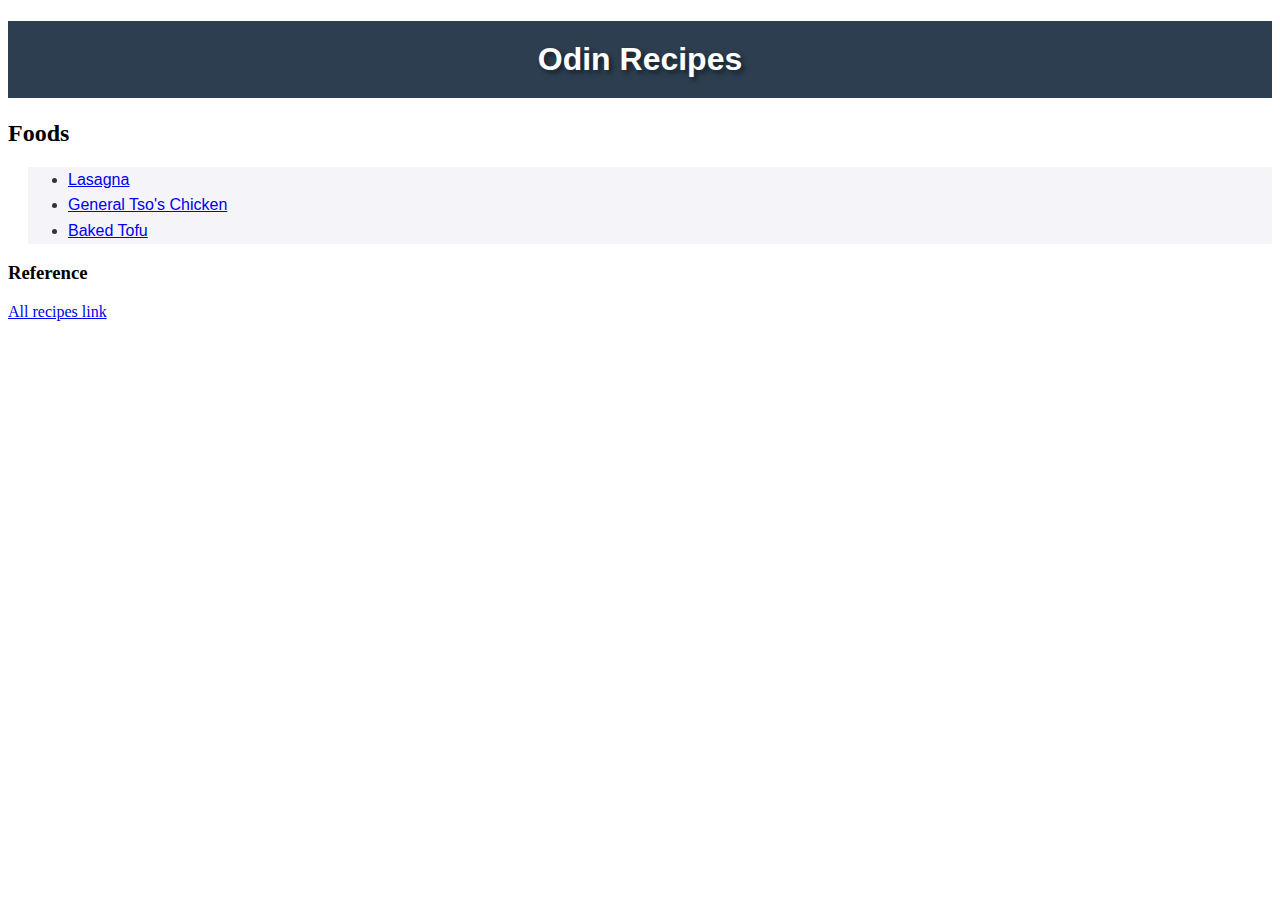
<file: index.html>
<!DOCTYPE html>
<html lang="en">
<head>
    <meta charset="UTF-8">
    <meta name="viewport" content="width=device-width, initial-scale=1.0">
    <title>Document</title>
    
    <link rel="stylesheet" href="style.css">

</head>
<body>

    <h1 class="header1">Odin Recipes</h1>
    <h2>Foods</h2>
    <ul class="body">
        <li><a href="./recipes/lasagna.html">Lasagna</a></li>
        <li><a href="./recipes/chicken.html">General Tso's Chicken</a></li>
        <li><a href="./recipes/tofu.html">Baked Tofu</a></li>
    </ul>

    <h3>Reference</h3>
    <a href="https://www.allrecipes.com/" target="_blank" rel="noopener noreferrer">All recipes link</a>
    
    
</body>
</html>
</file>
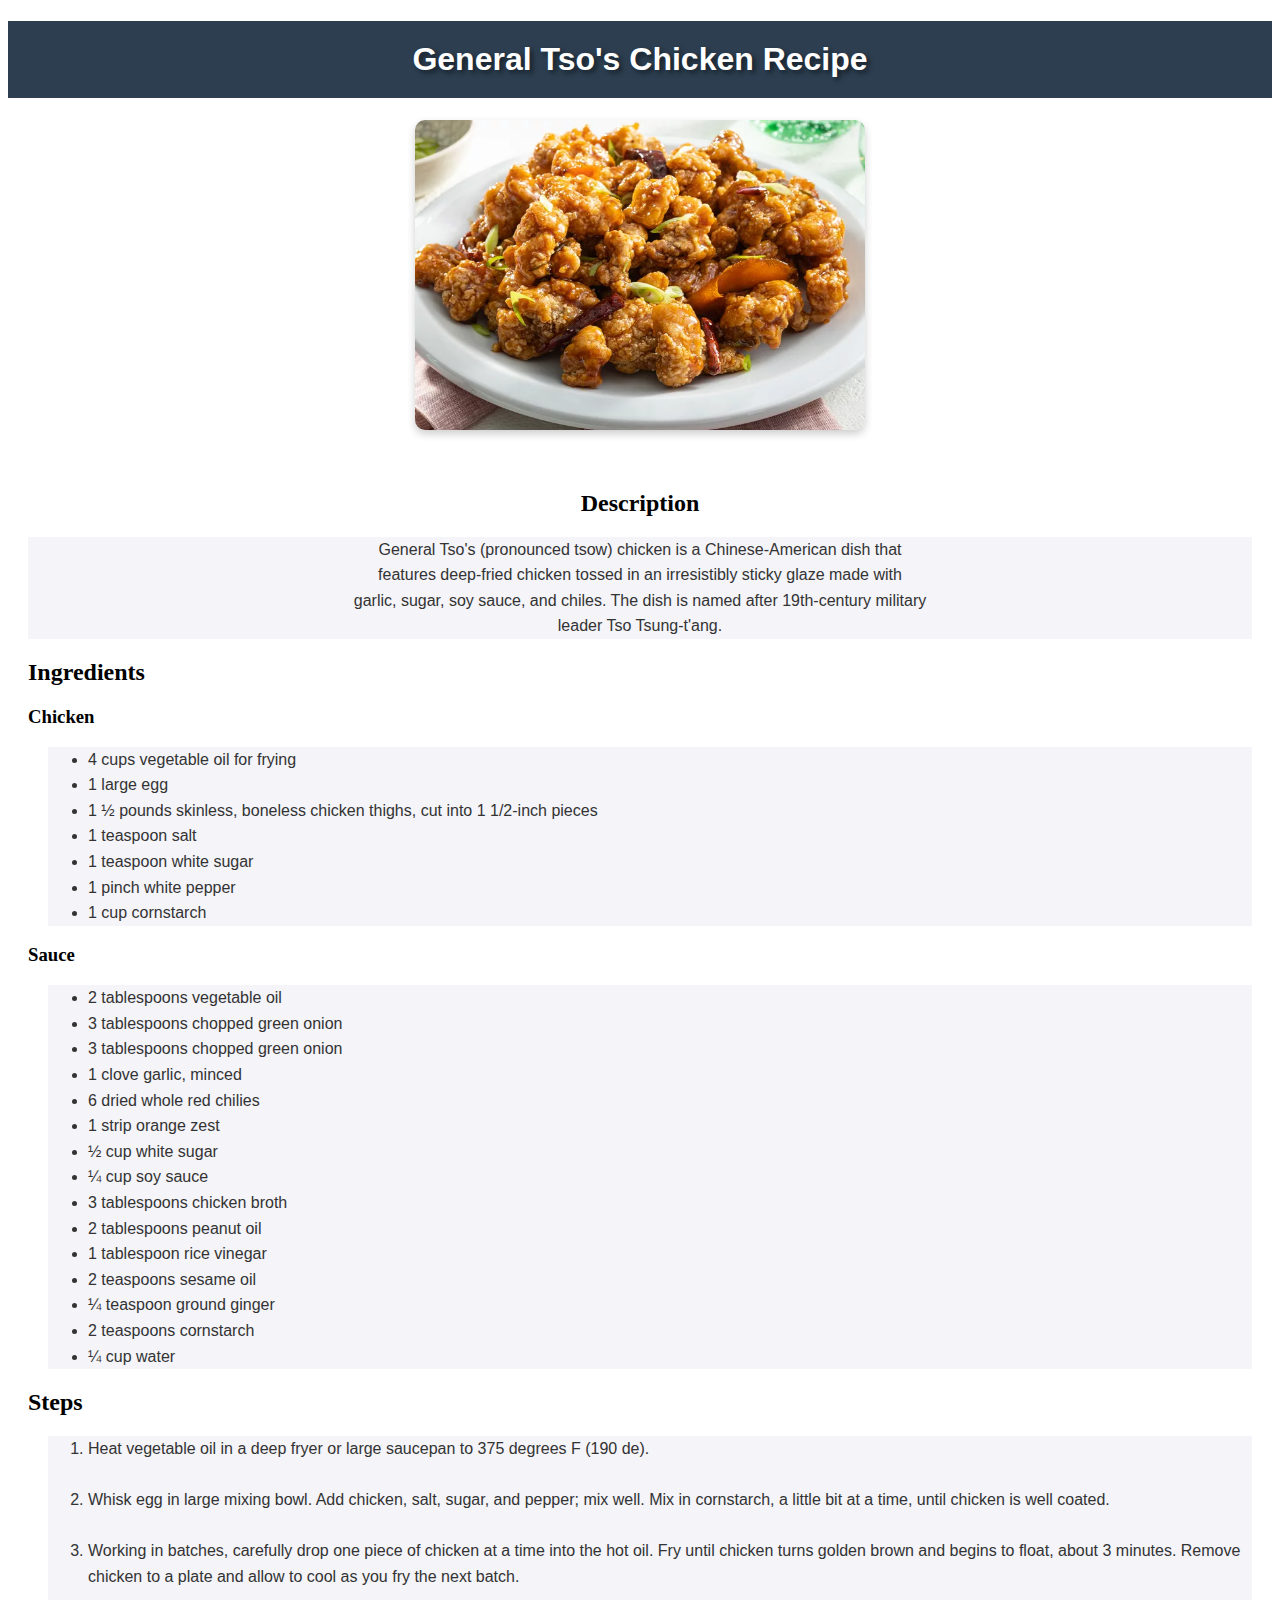
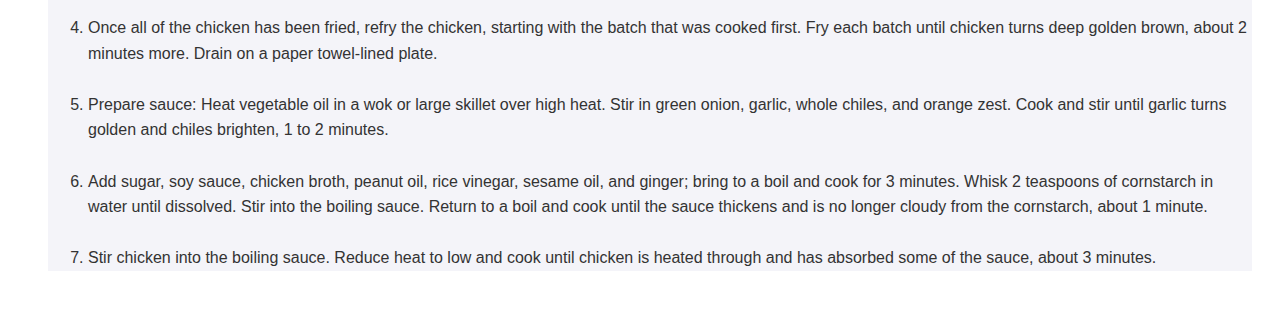
<file: recipes/chicken.html>
<!DOCTYPE html>
<html lang="en">
<head>
    <meta charset="UTF-8">
    <meta name="viewport" content="width=device-width, initial-scale=1.0">
    <title>Recipe for General Tso's Chicken</title>
    <link rel="stylesheet" href="../style.css">
</head>
<body>
    <h1 class="header1">General Tso's Chicken Recipe</h1>
    <img src="../images/chicken.webp" alt="Lasagna image" height="310" width="450">

    
    <main>
        <h2 style="text-align: center;">Description</h2>
        <p class="body" style="text-align: center;">General Tso's (pronounced tsow) chicken is a Chinese-American dish that<br>
        features deep-fried chicken tossed in an irresistibly sticky glaze made with<br>
        garlic, sugar, soy sauce, and chiles. The dish is named after 19th-century military<br>
        leader Tso Tsung-t'ang.</p>

        <h2>Ingredients</h2>
        <h3>Chicken</h3>
        <ul class="body">
            <li>4 cups vegetable oil for frying</li>
            <li>1 large egg</li>
            <li>1 ½ pounds skinless, boneless chicken thighs, cut into 1 1/2-inch pieces</li>
            <li>1 teaspoon salt</li>
            <li>1 teaspoon white sugar</li>
            <li>1 pinch white pepper</li>
            <li>1 cup cornstarch</li>
        </ul>
        <h3>Sauce</h3>
        <ul class="body">
            <li>2 tablespoons vegetable oil</li>
            <li>3 tablespoons chopped green onion</li>
            <li>3 tablespoons chopped green onion</li>
            <li>1 clove garlic, minced</li>
            <li>6 dried whole red chilies</li>
            <li>1 strip orange zest</li>
            <li>½ cup white sugar</li>
            <li>¼ cup soy sauce</li>
            <li>3 tablespoons chicken broth</li>
            <li>2 tablespoons peanut oil</li>
            <li>1 tablespoon rice vinegar</li>
            <li>2 teaspoons sesame oil</li>
            <li>¼ teaspoon ground ginger</li>
            <li>2 teaspoons cornstarch</li>
            <li>¼ cup water</li>
        </ul>


        <h2>Steps</h2>
        <ol class="body">
            <li>Heat vegetable oil in a deep fryer or large saucepan to 375 degrees F (190 de).</li><br>
            <li>Whisk egg in large mixing bowl. Add chicken, salt, sugar, and pepper; mix well. Mix in cornstarch, a little bit at a time, until chicken is well coated.</li><br>
            <li>Working in batches, carefully drop one piece of chicken at a time into the hot oil. Fry until chicken turns golden brown and begins to float, about 3 minutes. Remove chicken to a plate and allow to cool as you fry the next batch.</li><br>
            <li>Once all of the chicken has been fried, refry the chicken, starting with the batch that was cooked first. Fry each batch until chicken turns deep golden brown, about 2 minutes more. Drain on a paper towel-lined plate.</li><br>
            <li>Prepare sauce: Heat vegetable oil in a wok or large skillet over high heat. Stir in green onion, garlic, whole chiles, and orange zest. Cook and stir until garlic turns golden and chiles brighten, 1 to 2 minutes.</li><br>
            <li>Add sugar, soy sauce, chicken broth, peanut oil, rice vinegar, sesame oil, and ginger; bring to a boil and cook for 3 minutes. Whisk 2 teaspoons of cornstarch in water until dissolved. Stir into the boiling sauce. Return to a boil and cook until the sauce thickens and is no longer cloudy from the cornstarch, about 1 minute.</li><br>
            <li>Stir chicken into the boiling sauce. Reduce heat to low and cook until chicken is heated through and has absorbed some of the sauce, about 3 minutes.</li>
        </ol>

    </main>
    


</body>
</html>
</file>
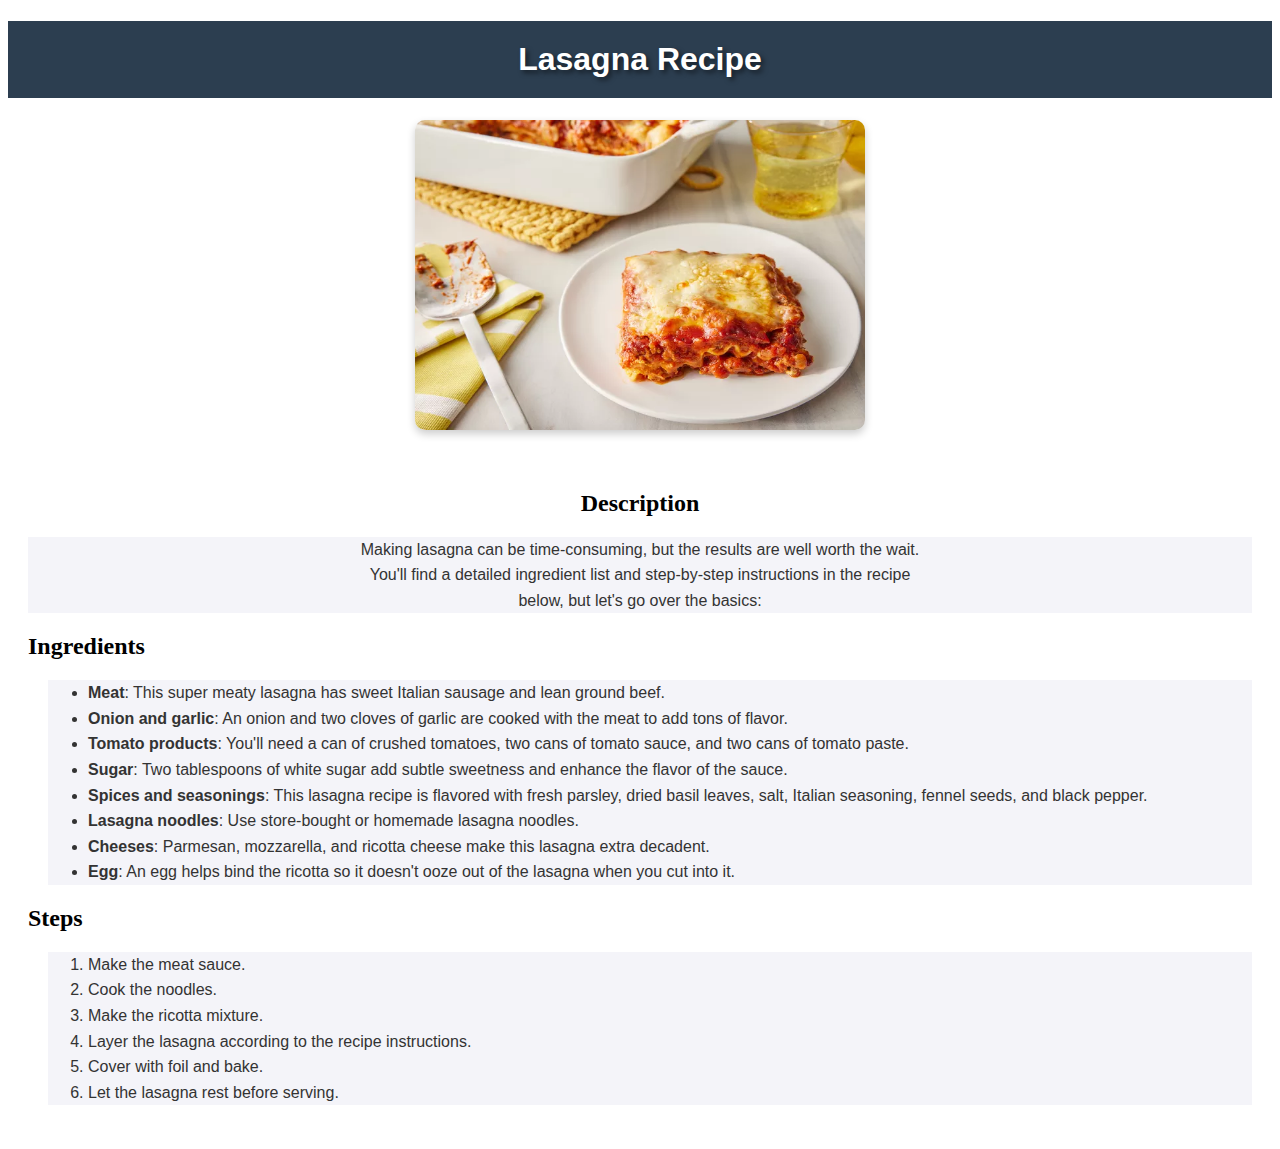
<file: recipes/lasagna.html>
<!DOCTYPE html>
<html lang="en">
<head>
    <meta charset="UTF-8">
    <meta name="viewport" content="width=device-width, initial-scale=1.0">
    <title>Recipe for Lasagna</title>

    <link rel="stylesheet" href="../style.css">

</head>
<body>

    <h1 class="header1">Lasagna Recipe</h1>
    <img src="../images/lasagna.webp" alt="Lasagna image" height="310" width="450">

    <main>
        <h2 style="text-align: center;">Description</h2>
        <p class="body" style="text-align: center;">Making lasagna can be time-consuming, but the results are well worth the wait.<br>
        You'll find a detailed ingredient list and step-by-step instructions in the recipe<br>
        below, but let's go over the basics:</p>
        
        <h2>Ingredients</h2>
        <ul class="body">
            <li><strong>Meat</strong>: This super meaty lasagna has sweet Italian sausage and lean ground beef.</li>
            <li><strong>Onion and garlic</strong>: An onion and two cloves of garlic are cooked with the meat to add tons of flavor.</li>
            <li><strong>Tomato products</strong>: You'll need a can of crushed tomatoes, two cans of tomato sauce, and two cans of tomato paste.</li>
            <li><strong>Sugar</strong>: Two tablespoons of white sugar add subtle sweetness and enhance the flavor of the sauce.</li>
            <li><strong>Spices and seasonings</strong>: This lasagna recipe is flavored with fresh parsley, dried basil leaves, salt, Italian seasoning, fennel seeds, and black pepper.</li>
            <li><strong>Lasagna noodles</strong>: Use store-bought or homemade lasagna noodles.</li>
            <li><strong>Cheeses</strong>: Parmesan, mozzarella, and ricotta cheese make this lasagna extra decadent.</li>
            <li><strong>Egg</strong>: An egg helps bind the ricotta so it doesn't ooze out of the lasagna when you cut into it.</li>
        </ul>

        <h2>Steps</h2>
        <ol class="body">
            <li>Make the meat sauce.</li>
            <li>Cook the noodles.</li>
            <li>Make the ricotta mixture.</li>
            <li>Layer the lasagna according to the recipe instructions.</li>
            <li>Cover with foil and bake.</li>
            <li>Let the lasagna rest before serving.</li>
        </ol>

    </main>
    


    
</body>
</html>
</file>
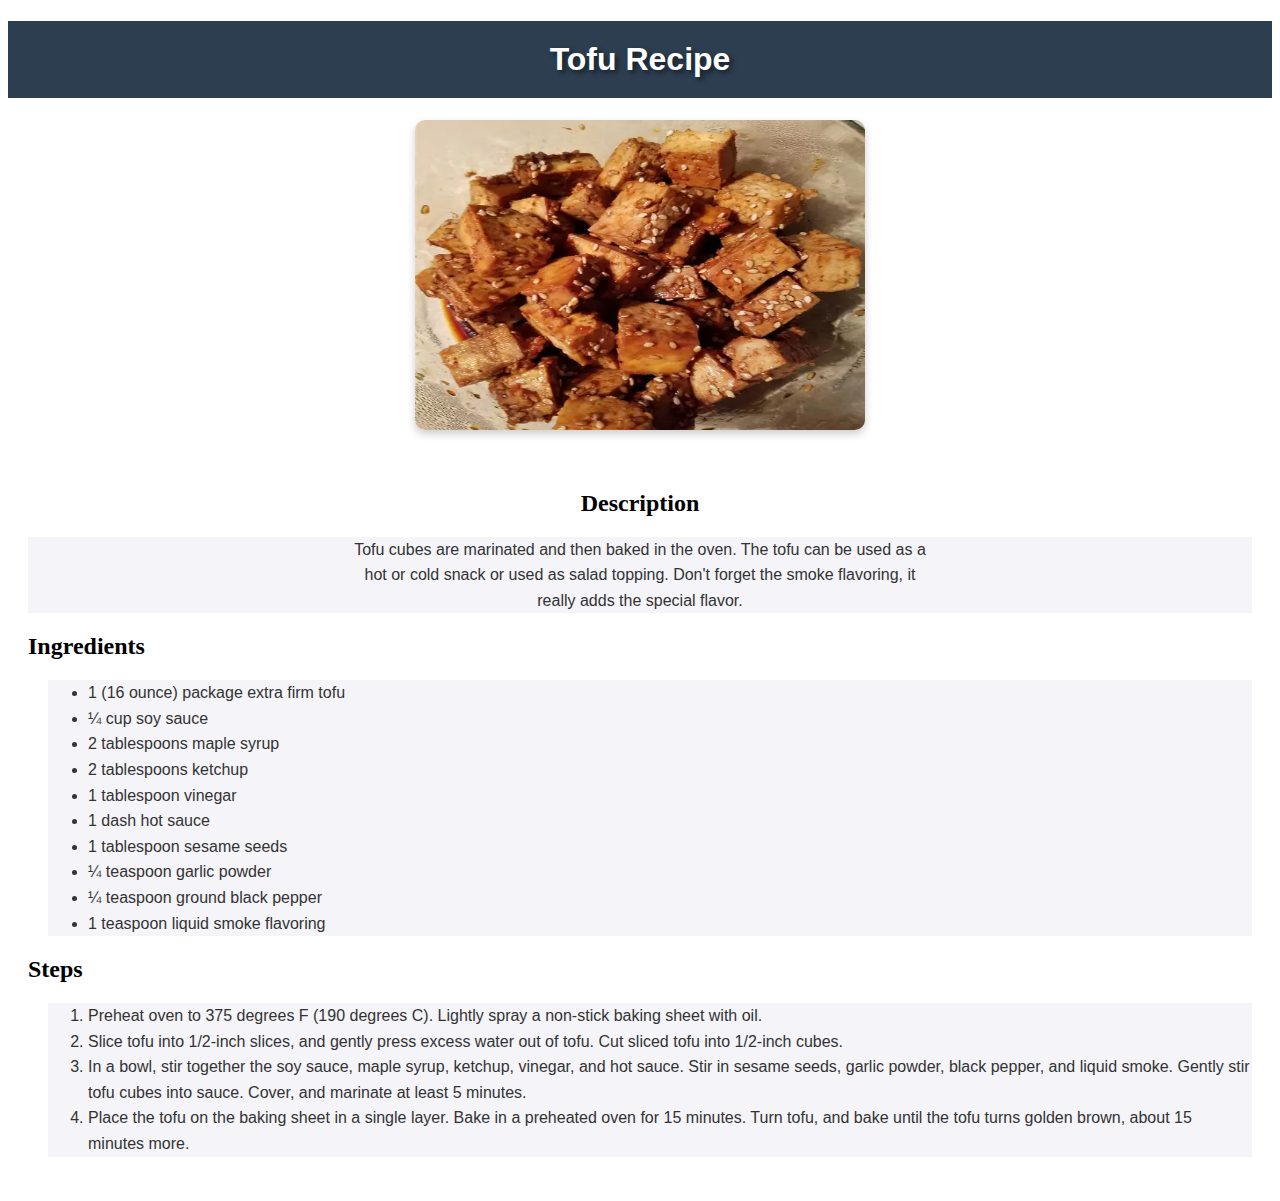
<file: recipes/tofu.html>
<!DOCTYPE html>
<html lang="en">
<head>
    <meta charset="UTF-8">
    <meta name="viewport" content="width=device-width, initial-scale=1.0">
    <title>Recipe for Baked Tofu</title>
    <link rel="stylesheet" href="../style.css">
</head>
<body>
    <h1 class="header1">Tofu Recipe</h1>
    <img src="../images/tofu.webp" alt="Lasagna image" height="310" width="450">

    <main>
        <h2 style="text-align: center;">Description</h2>
        <p class="body" style="text-align: center;">Tofu cubes are marinated and then baked in the oven. The tofu can be used as a<br>
        hot or cold snack or used as salad topping. Don't forget the smoke flavoring, it<br>
        really adds the special flavor.</p>

        <h2>Ingredients</h2>
        <ul class="body">
            <li>1 (16 ounce) package extra firm tofu</li>
            <li>¼ cup soy sauce</li>
            <li>2 tablespoons maple syrup</li>
            <li>2 tablespoons ketchup</li>
            <li>1 tablespoon vinegar</li>
            <li>1 dash hot sauce</li>
            <li>1 tablespoon sesame seeds</li>
            <li>¼ teaspoon garlic powder</li>
            <li>¼ teaspoon ground black pepper</li>
            <li>1 teaspoon liquid smoke flavoring</li>
            
        </ul>

        <h2>Steps</h2>
        <ol class="body">
            <li>Preheat oven to 375 degrees F (190 degrees C). Lightly spray a non-stick baking sheet with oil.</li>
            <li>Slice tofu into 1/2-inch slices, and gently press excess water out of tofu. Cut sliced tofu into 1/2-inch cubes.</li>
            <li>In a bowl, stir together the soy sauce, maple syrup, ketchup, vinegar, and hot sauce. Stir in sesame seeds, garlic powder, black pepper, and liquid smoke. Gently stir tofu cubes into sauce. Cover, and marinate at least 5 minutes.</li>
            <li>Place the tofu on the baking sheet in a single layer. Bake in a preheated oven for 15 minutes. Turn tofu, and bake until the tofu turns golden brown, about 15 minutes more.</li>
        </ol>

    </main>
    
    
</body>
</html>
</file>
<file: style.css>
.body {
    font-family: 'Roboto', sans-serif;
    line-height: 1.6;
    color: #333;
    background-color: #f4f4f9;
    
}

.header1 {
    text-align: center;
    background-color: #2c3e50; 
    color: white; 
    padding: 20px; 
    font-family: 'Arial', sans-serif; 
    text-shadow: 3px 3px 5px rgba(0, 0, 0, 0.5);

}

img {
    display:block;
    margin: 20px auto;
    border-radius: 10px;
    box-shadow: 0px 4px 8px rgba(0, 0, 0, 0.2);
}

ul {
    margin-left: 20px;
}

ol {
    margin-left: 20px;
}

main {
    padding: 20px; 
}
</file>
